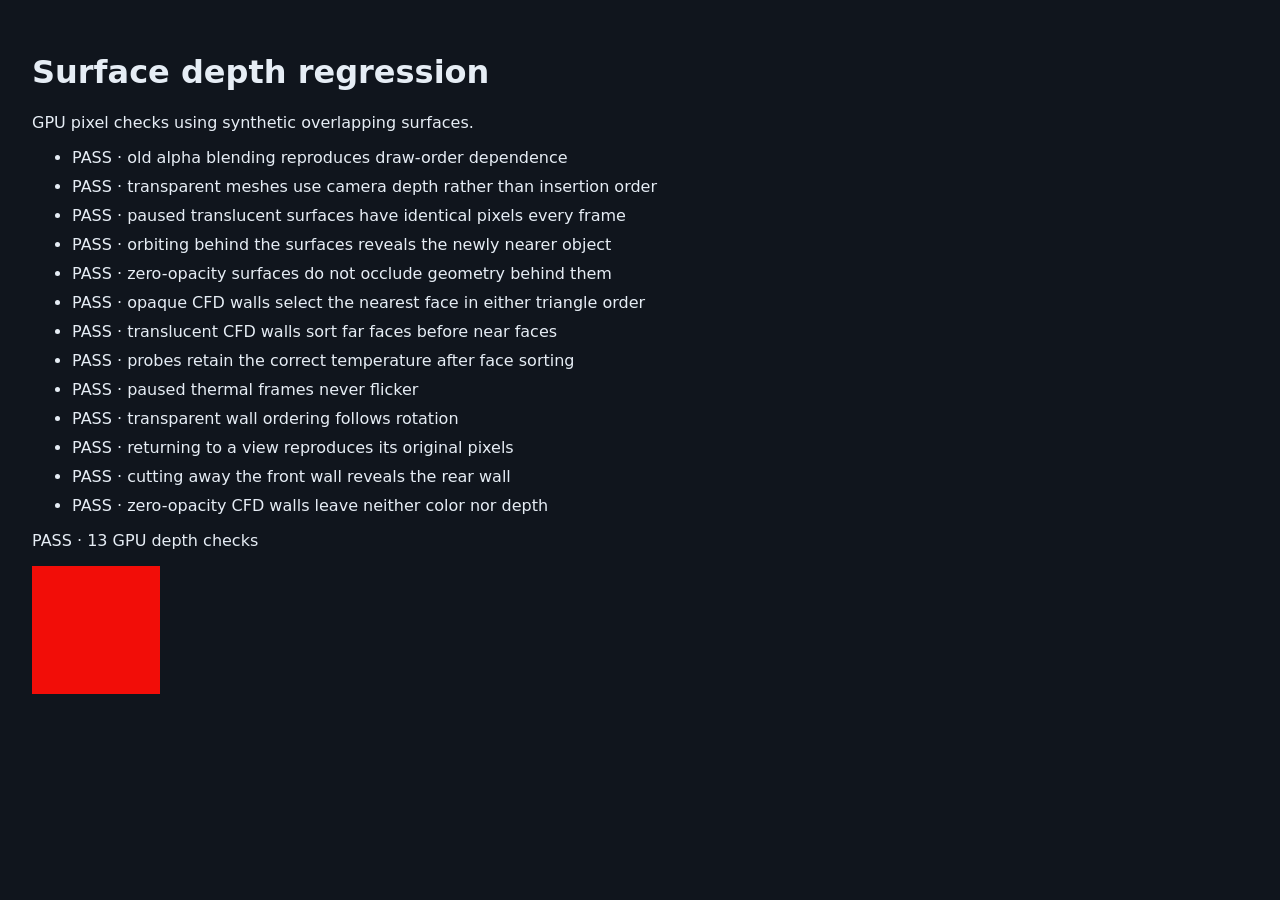
<file: viewer/tests/surface-depth.html>
<!doctype html>
<html lang="en"><head><meta charset="utf-8"><title>Surface depth regression</title>
<style>body{background:#10151d;color:#e6edf5;font:16px system-ui;padding:24px}canvas{width:256px;height:256px;image-rendering:pixelated}li{margin:10px 0}</style>
<script type="importmap">{"imports":{"three":"../vendor/three.module.js","three/addons/":"../vendor/addons/"}}</script>
</head><body><h1>Surface depth regression</h1><p>GPU pixel checks using synthetic overlapping surfaces.</p><ul id="results"></ul><p id="status" role="status">Running…</p><script type="module" src="surface-depth.js"></script></body></html>
</file>
